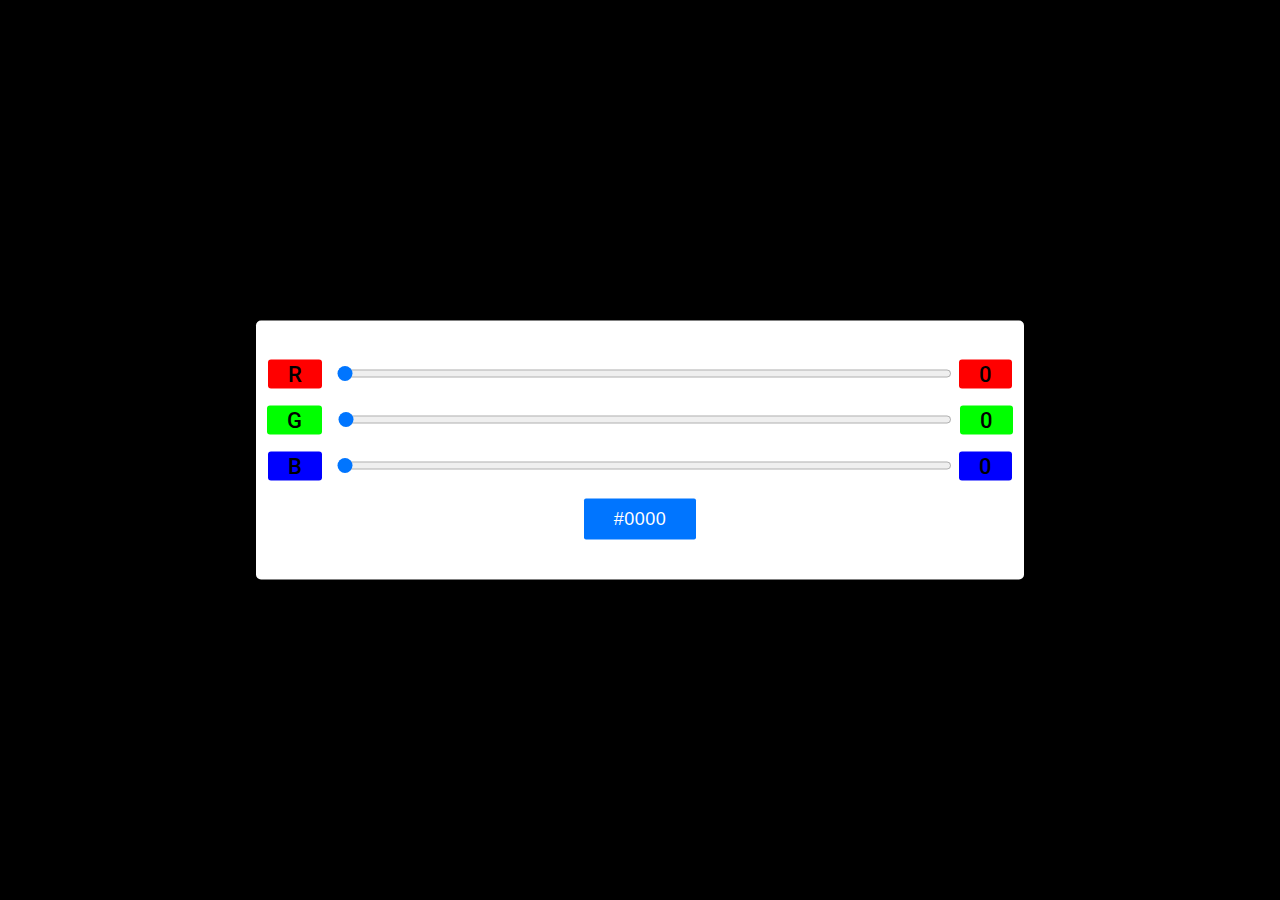
<file: index.html>
<!DOCTYPE html>
<html lang="en">
  <head>
    <meta charset="UTF-8" />
    <meta name="viewport" content="width=device-width, initial-scale=1.0" />
    <meta http-equiv="X-UA-Compatible" content="ie=edge" />
    <link rel="stylesheet" href="style.css" />
    <title>Color-Picker</title>
  </head>
  <body>
    <div class="container">
      <div class="wrapper">
        <label for="r">R</label>
        <input type="range" min="0" max="255" value="0" id="red">
        <output for="r" id="r_out">0</output>
      </div>
      <div class="wrapper">
        <label for="g">G</label>
        <input type="range" min="0" max="255" value="0" id="green">
        <output for="g" id="g_out">0</output>
       </div>
       <div class="wrapper">
        <label for="b">B</label>
        <input type="range" min="0" max="255" value="0" id="blue">
        <output for="b" id="b_out">0</output>
       </div>
       <span id="output">#0000</span>
    <script src="script.js"></script>
  </body>
</html>
</file>
<file: style.css>
@import url("https://fonts.googleapis.com/css2?family=Roboto&display=swap");

label,
output {
  padding: 2px 20px;
  border-radius: 3px;
  font-family: "Roboto", sans-serif;
  color: #000;
  font-size: 1.1em;
}
label[for="r"],
output[for="r"] {
  background-color: #f00;
}
label[for="g"],
output[for="g"] {
  background-color: #0f0;
}
label[for="b"],
output[for="b"] {
  background-color: #00f;
}

body {
  background-color: #000000;
}
.container {
  background-color: #ffffff;
  position: absolute;
  transform: translate(-50%, -50%);
  top: 50%;
  left: 50%;
  width: 60%;
  padding: 20px 0;
  box-shadow: 20px 20px 30px rgba(0, 0, 0, 0.2);
  font-family: "Work Sans", sans-serif;
  font-size: 20px;
  font-weight: 500;
  color: #142b37;
  border-radius: 5px;
  display: grid;
  justify-items: center;
}
.wrapper {
  width: 100%;
  text-align: center;
}
input[type="range"] {
  display: inline-block;
  width: 80%;
  margin-left: 10px;
  margin-top: 25px;
}
span {
  display: inline-block;
  text-align: center;
  margin: 20px 0;
  background-color: #0075ff;
  color: #ffffff;
  padding: 10px 30px;
  font-size: 18px;
  letter-spacing: 0.5px;
  border-radius: 2px;
}
</file>
